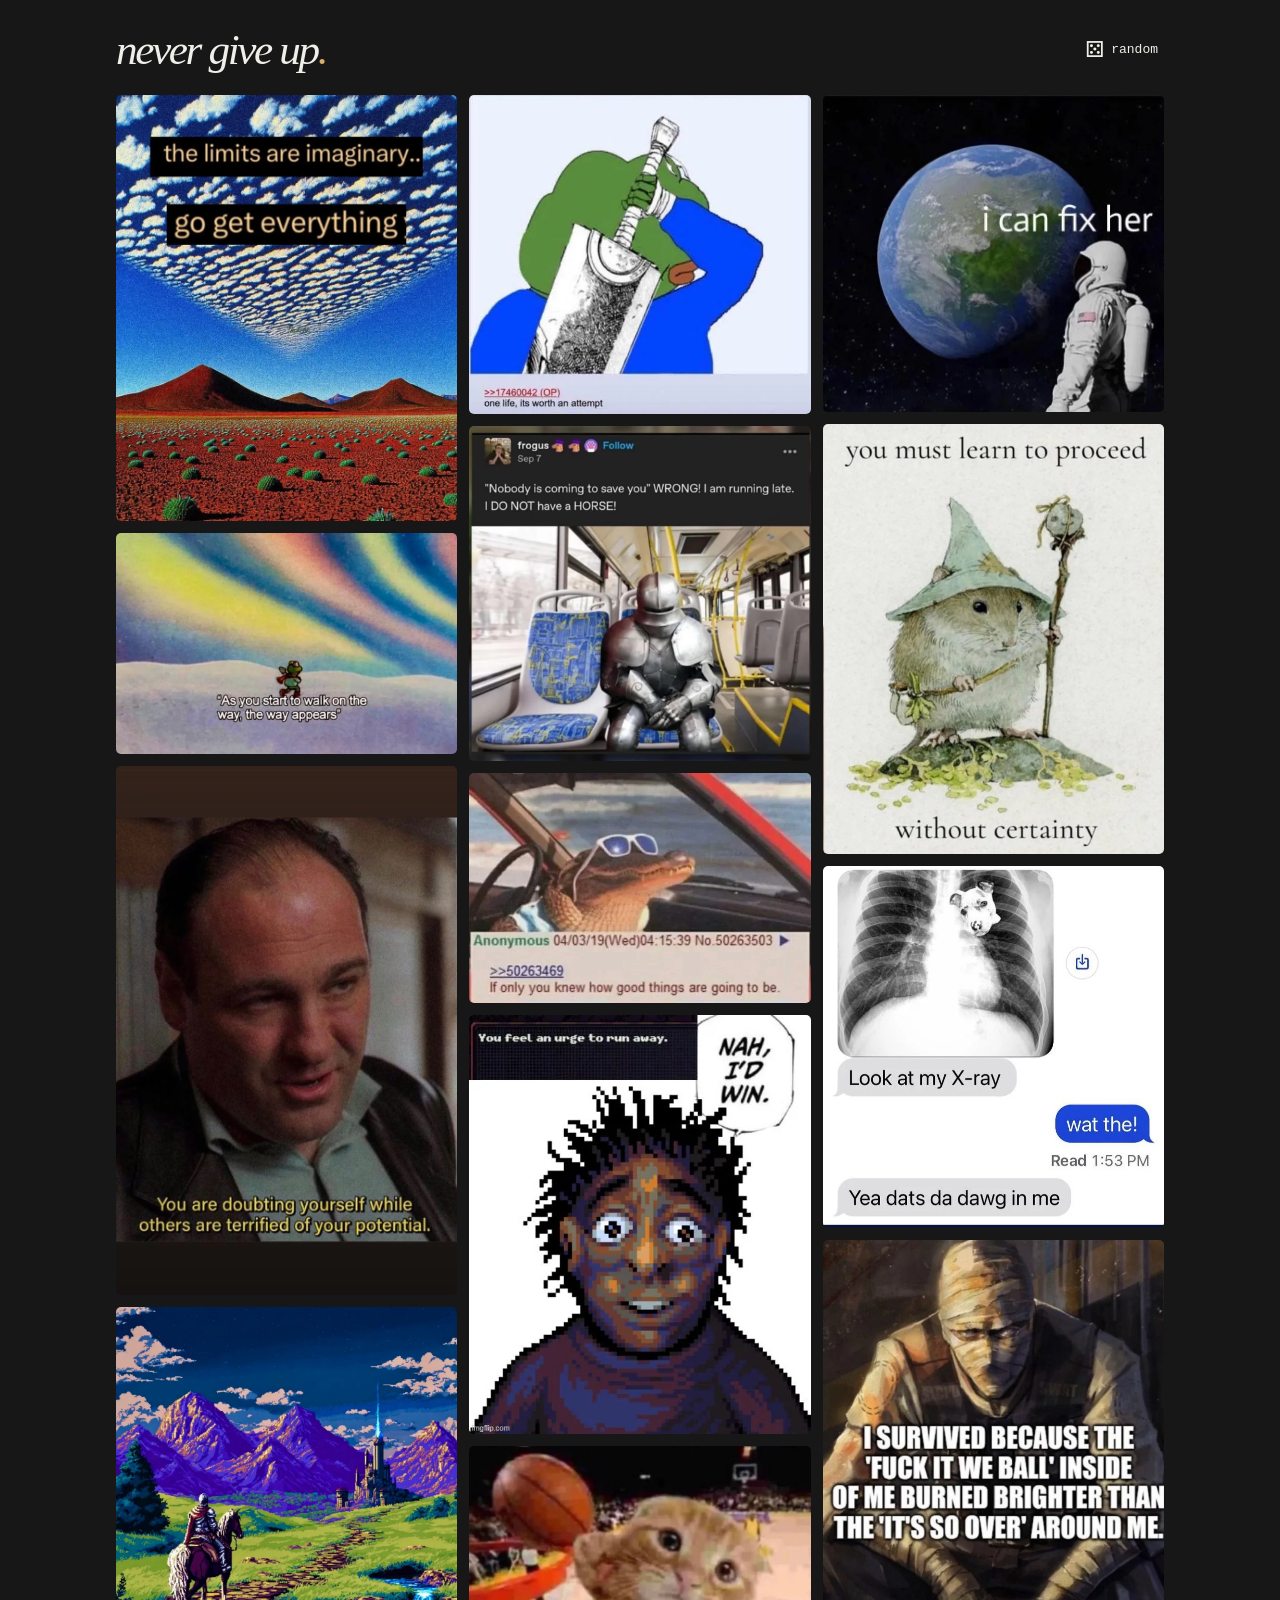
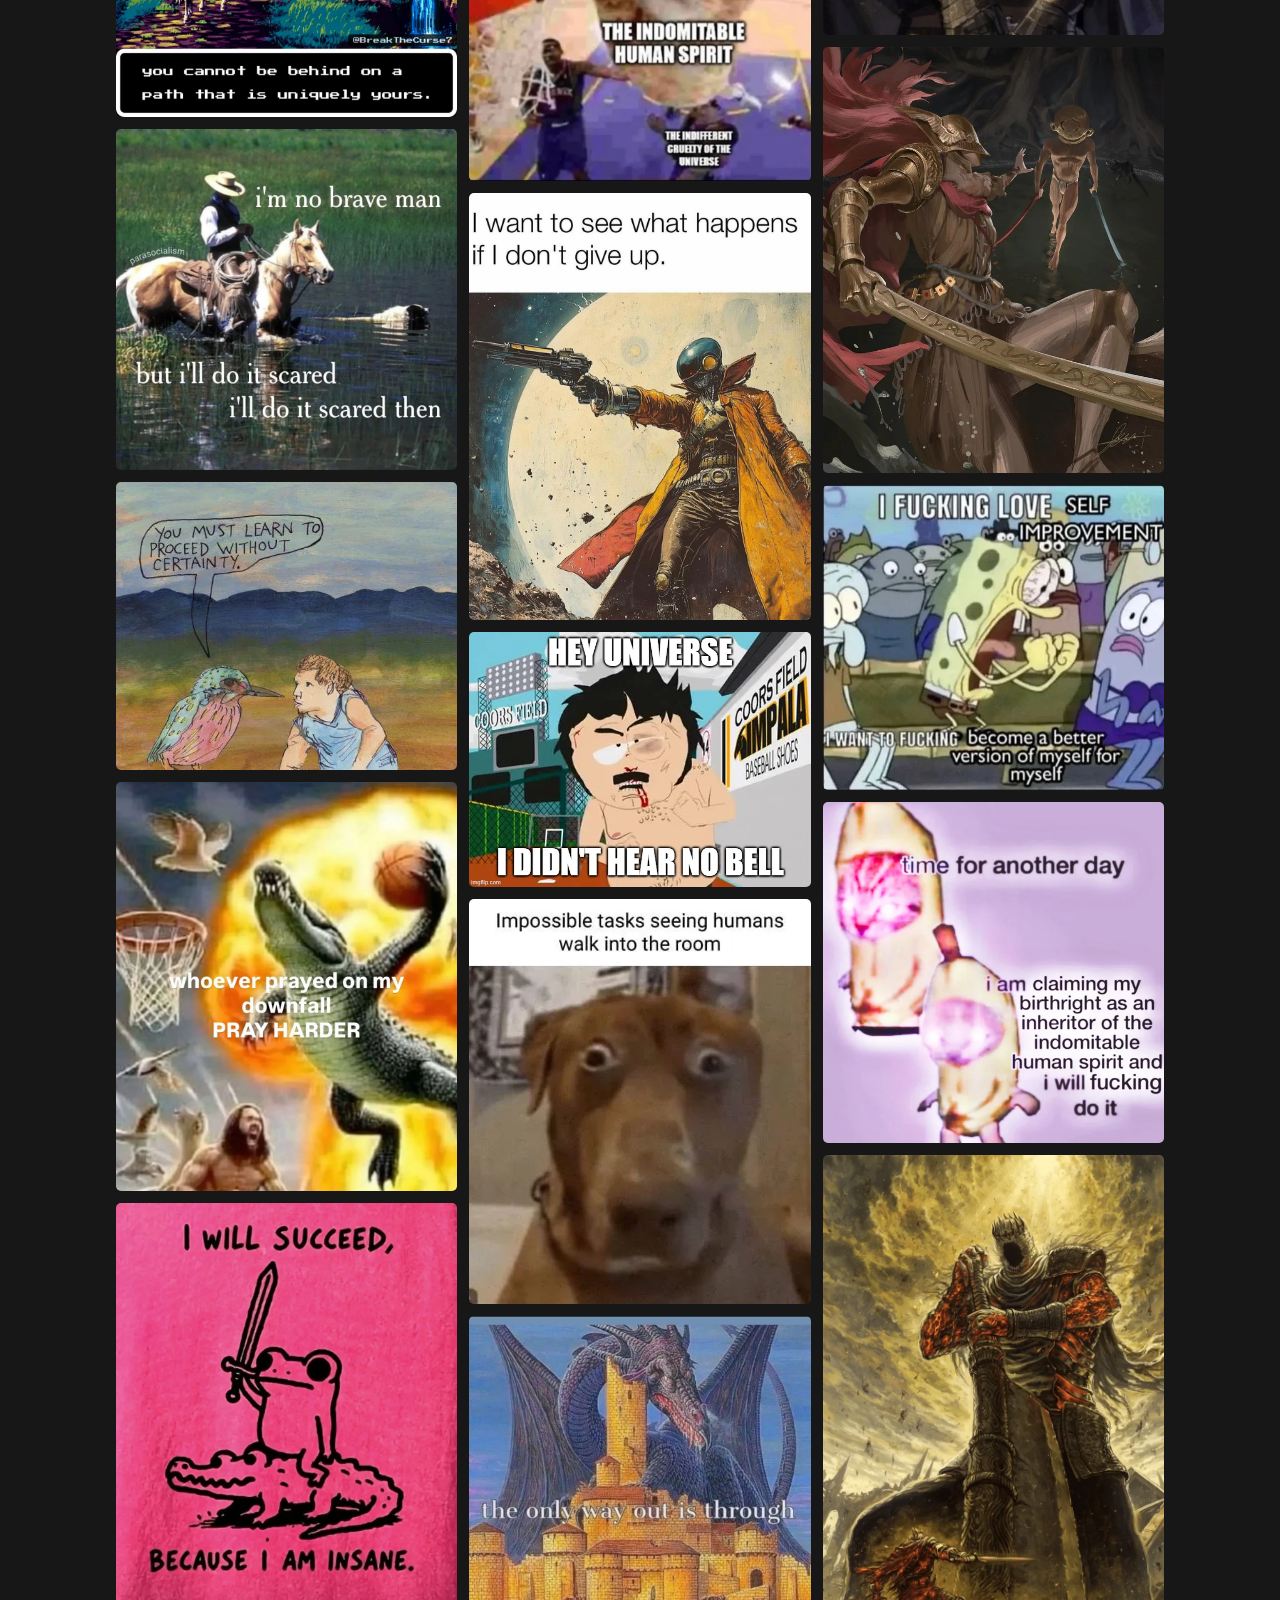
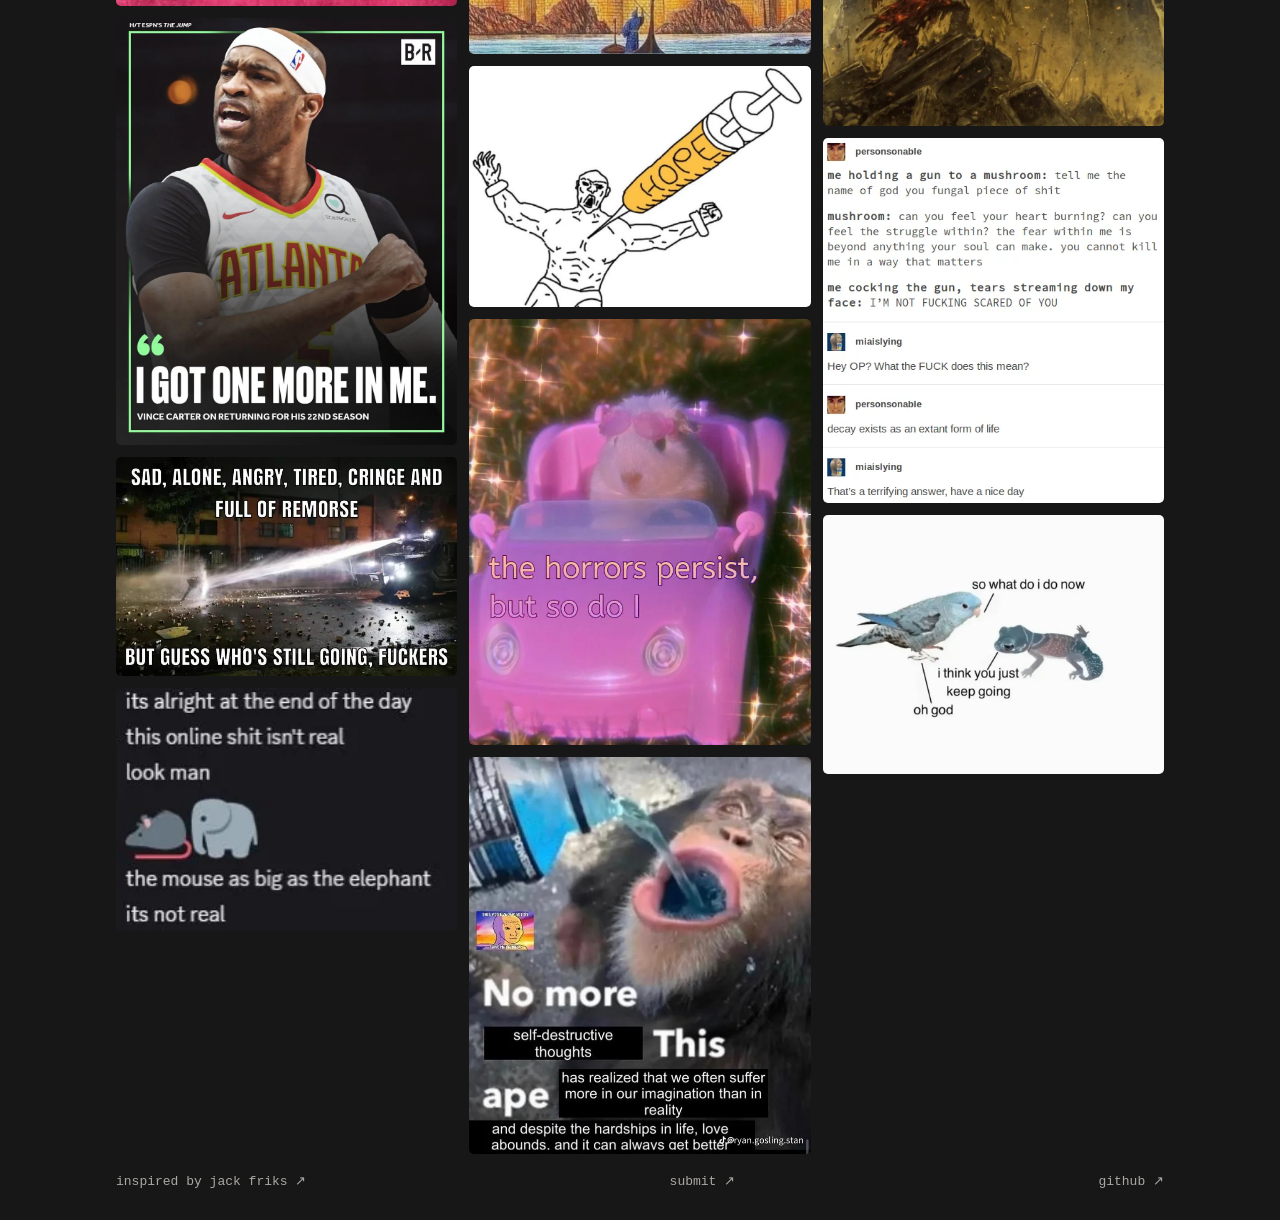
<file: index.html>
<!doctype html>
<html lang="en">
<head>
  <meta charset="utf-8">
  <meta name="viewport" content="width=device-width, initial-scale=1">
  <meta name="theme-color" content="#171717">
  <meta name="description" content="A collection of very determined little guys.">
  <title>never give up</title>
  <link rel="icon" href="data:,">
  <link rel="stylesheet" href="./style.css">
  <script src="./gallery.js" defer></script>
</head>
<body>
  <main>
    <header>
      <h1>never give up<span aria-hidden="true">.</span></h1>
      <button id="random" type="button" hidden><span aria-hidden="true">⚄</span> random</button>
    </header>
    <div class="wall">
      <!-- submissions -->
      <a href="https://x.com/MindsetCord/status/2123522803391488258/photo/1" data-credit="@MindsetCord">
        <img src="./images/x-2123522803391488258-1.webp" width="736" height="920" loading="lazy" alt="Photo 1 posted by @MindsetCord on X.">
      </a>
      <a href="https://x.com/iamgingertrash/status/2123527189836832821/photo/1" data-credit="@iamgingertrash">
        <img src="./images/x-2123527189836832821-1.webp" width="980" height="634" loading="lazy" alt="Photo 1 posted by @iamgingertrash on X.">
      </a>
      <a href="https://x.com/FEARGODMINDSET/status/2123400903835185168/photo/1" data-credit="@FEARGODMINDSET">
        <img src="./images/x-2123400903835185168-1.webp" width="735" height="1140" loading="lazy" alt="Photo 1 posted by @FEARGODMINDSET on X.">
      </a>
      <a href="https://x.com/BreakTheCurse7/status/2123464736314442061/photo/1" data-credit="@BreakTheCurse7">
        <img src="./images/x-2123464736314442061-1.webp" width="980" height="1176" loading="lazy" alt="Photo 1 posted by @BreakTheCurse7 on X.">
      </a>
      <a href="https://x.com/UNIV3RSECHILD/status/2124006521054847475/photo/1" data-credit="@UNIV3RSECHILD">
        <img src="./images/x-2124006521054847475-1.webp" width="980" height="980" loading="lazy" alt="Photo 1 posted by @UNIV3RSECHILD on X.">
      </a>
      <a href="https://x.com/WholesomeMeme/status/2123119943340130806/photo/1" data-credit="@WholesomeMeme">
        <img src="./images/x-2123119943340130806-1.webp" width="500" height="422" loading="lazy" alt="Photo 1 posted by @WholesomeMeme on X.">
      </a>
      <a href="https://www.jackfriks.com/keep-going/4.jpeg" data-credit="Jack Friks">
        <img src="./images/pray-harder.webp" width="980" height="1173"
             alt="An alligator goes up for a dunk in front of an explosion. “Whoever prayed on my downfall PRAY HARDER.”">
      </a>
      <a href="https://x.com/PermaDelusional/status/2120478122214617414" data-credit="@PermaDelusional">
        <img src="./images/sword-frog.webp" width="980" height="1157"
             alt="A frog rides an alligator with a sword raised. “I will succeed, because I am insane.”">
      </a>
      <a href="https://x.com/BleacherReport/status/1136370021188419584" data-credit="Bleacher Report">
        <img src="./images/one-more.webp" width="960" height="1200" loading="lazy"
             alt="Vince Carter tugs at his Hawks jersey. “I got one more in me.” He is talking about a 22nd NBA season.">
      </a>
      <a href="https://lemmy.blahaj.zone/post/48731867" data-credit="HopePosting">
        <img src="./images/still-going.webp" width="640" height="411" loading="lazy"
             alt="A person leans into a water cannon at night. The caption ends “but guess who’s still going, fuckers.”">
      </a>
      <a href="https://x.com/Anafinio/status/2120253152763257033" data-credit="@Anafinio">
        <img src="./images/mouse-elephant.webp" width="248" height="177"
             alt="A mouse emoji is as big as the elephant next to it. A chat message points to this as proof that the internet isn’t real.">
      </a>
      <a href="https://www.jackfriks.com/keep-going/1.jpeg" data-credit="Jack Friks">
        <img src="./images/one-life.webp" width="572" height="536" loading="lazy"
             alt="Pepe hoists a sword bigger than he is. The tiny caption reads “one life, its worth an attempt.”">
      </a>
      <a href="https://lemmy.blahaj.zone/post/48524702" data-credit="HopePosting">
        <img src="./images/no-horse.webp" width="980" height="960" loading="lazy"
             alt="A knight in full armor rides a bus. Someone says nobody is coming to save you. The knight is running late and has no horse.">
      </a>
      <a href="https://www.jackfriks.com/keep-going/15.jpeg" data-credit="Jack Friks">
        <img src="./images/gator.webp" width="640" height="432" loading="lazy"
             alt="An alligator in sunglasses drives into the sun. “If only you knew how good things are going to be.”">
      </a>
      <a href="https://knowyourmeme.com/photos/3169126-nah-id-win" data-credit="Know Your Meme">
        <img src="./images/id-win.webp" width="500" height="614"
             alt="The game says “You feel an urge to run away.” A wide-eyed pixelated character answers, “Nah, I’d win.”">
      </a>
      <a href="https://x.com/PunchingCat/status/2120642733367058934" data-credit="@PunchingCat">
        <img src="./images/dunk.webp" width="980" height="962"
             alt="A kitten representing the indomitable human spirit dunks on the indifferent cruelty of the universe.">
      </a>
      <a href="https://www.jackfriks.com/keep-going/5.jpeg" data-credit="Jack Friks">
        <img src="./images/what-happens.webp" width="960" height="1200"
             alt="A space cowboy draws a pistol in front of a huge moon. “I want to see what happens if I don’t give up.”">
      </a>
      <a href="https://imgflip.com/i/9ol8pu" data-credit="mm55_55 · Imgflip">
        <img src="./images/no-bell.webp" width="642" height="480" loading="lazy"
             alt="Randy Marsh, battered in the Coors Field parking lot, tells the universe he didn’t hear a bell.">
      </a>
      <a href="https://lemmy.blahaj.zone/post/48625889" data-credit="HopePosting">
        <img src="./images/impossible-tasks.webp" width="414" height="491" loading="lazy"
             alt="A startled, wide-eyed dog illustrates “Impossible tasks seeing humans walk into the room.”">
      </a>
      <a href="https://www.jackfriks.com/keep-going/25.webp" data-credit="Jack Friks">
        <img src="./images/row-through.webp" width="980" height="972" loading="lazy"
             alt="A lone figure takes a small boat toward a castle wrapped in a dragon. “the only way out is through”">
      </a>
      <a href="https://www.jackfriks.com/keep-going/6.jpeg" data-credit="Jack Friks">
        <img src="./images/hope-injection.webp" width="959" height="675" loading="lazy"
             alt="A syringe labeled HOPE goes into the arm of a suddenly jacked stick figure.">
      </a>
      <a href="https://knowyourmeme.com/photos/2701139-the-horrors-persist-but-so-do-i" data-credit="Know Your Meme">
        <img src="./images/horrors.webp" width="564" height="705" loading="lazy"
             alt="A tiny rodent drives a sparkly pink convertible. “the horrors persist, but so do I”">
      </a>
      <a href="https://knowyourmeme.com/photos/2428231-the-indomitable-human-spirit" data-credit="Know Your Meme">
        <img src="./images/no-more.webp" width="680" height="791"
             alt="An ape getting water poured into its mouth has decided it’s done with self-destructive thoughts.">
      </a>
      <a href="https://lemmy.blahaj.zone/post/48667059" data-credit="HopePosting">
        <img src="./images/fix-her.webp" width="694" height="646"
             alt="An astronaut stares at the whole Earth from the Moon and announces, “i can fix her.”">
      </a>
      <a href="https://x.com/cyanopsis/status/2121844889277411535" data-credit="@cyanopsis">
        <img src="./images/mouse-wizard.webp" width="954" height="1200"
             alt="A mouse in a pointed hat carries a staff. “you must learn to proceed without certainty”">
      </a>
      <a href="https://knowyourmeme.com/photos/2394167-got-that-dog-in-him" data-credit="@Ic3yHurts · Know Your Meme">
        <img src="./images/dawg-xray.webp" width="680" height="722"
             alt="A text conversation shows a chest X-ray with a dog inside the ribs. “Yea dats da dawg in me.”">
      </a>
      <a href="https://www.jackfriks.com/keep-going/35.webp" data-credit="Jack Friks">
        <img src="./images/burned-brighter.webp" width="968" height="1119" loading="lazy"
             alt="A bandaged Joshua Graham says the “fuck it we ball” inside him burned brighter than the “it’s so over” around him.">
      </a>
      <a href="https://knowyourmeme.com/photos/2353268-let-me-solo-her" data-credit="Al Jerek · Know Your Meme">
        <img src="./images/solo-her.webp" width="680" height="850" loading="lazy"
             alt="Malenia holds her blade across the foreground. Behind it stands a lone challenger wearing a jar on his head.">
      </a>
      <a href="https://lemmy.blahaj.zone/post/48971840" data-credit="HopePosting">
        <img src="./images/self-improvement.webp" width="474" height="423" loading="lazy"
             alt="SpongeBob clenches both fists in a crowd and yells about how much he loves self-improvement.">
      </a>
      <a href="https://knowyourmeme.com/photos/2428218-the-indomitable-human-spirit" data-credit="Know Your Meme">
        <img src="./images/another-day.webp" width="597" height="597" loading="lazy"
             alt="Two cats in banana suits with glowing faces greet another day by claiming their birthright as inheritors of the indomitable human spirit.">
      </a>
      <a href="https://www.jackfriks.com/keep-going/58.webp" data-credit="Jack Friks">
        <img src="./images/giant.webp" width="718" height="1200" loading="lazy"
             alt="A tiny fighter with a sword squares up to an armored giant beneath a gold sky.">
      </a>
      <a href="https://knowyourmeme.com/photos/2144669-you-cannot-kill-me-in-a-way-that-matters" data-credit="personsonable · Know Your Meme">
        <img src="./images/mushroom.webp" width="474" height="507"
             alt="In a Tumblr exchange, a mushroom held at gunpoint calmly explains that decay is a form of life.">
      </a>
      <a href="https://www.jackfriks.com/keep-going/62.webp" data-credit="Jack Friks">
        <img src="./images/keep-going.webp" width="980" height="745" loading="lazy"
             alt="A bird asks a lizard what to do now. “i think you just keep going” — “oh god”">
      </a>
    </div>
    <footer>
      <a href="https://www.jackfriks.com/keep-going">inspired by jack friks ↗</a>
      <a href="./submit/">submit ↗</a>
      <a href="https://github.com/MadBonzz/never-give-up">github ↗</a>
    </footer>
  </main>
  <dialog aria-label="Image viewer">
    <div class="viewer">
      <form method="dialog"><button aria-label="Close image" autofocus>close ×</button></form>
      <img id="full" alt="">
      <a id="source" href="#">source ↗</a>
    </div>
  </dialog>
</body>
</html>
</file>
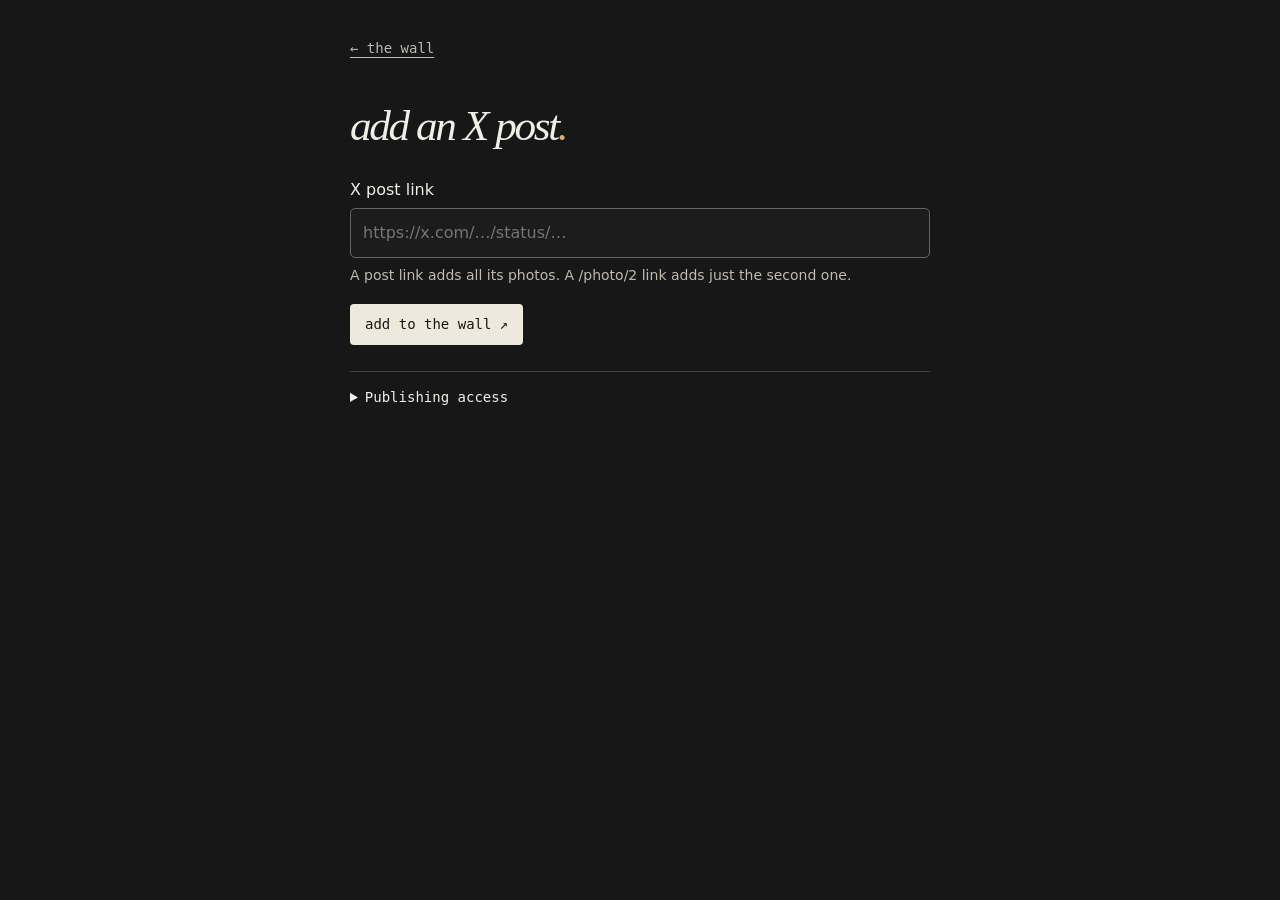
<file: submit/index.html>
<!doctype html>
<html lang="en">
<head>
  <meta charset="utf-8">
  <meta name="viewport" content="width=device-width, initial-scale=1">
  <meta name="theme-color" content="#171717">
  <meta name="referrer" content="no-referrer">
  <meta http-equiv="Content-Security-Policy" content="default-src 'none'; script-src 'self'; style-src 'self'; img-src 'self' blob: data: https://never-give-up-red.vercel.app; connect-src 'self' https://api.github.com https://never-give-up-red.vercel.app; base-uri 'none'; form-action 'none'">
  <title>Add an X post · never give up</title>
  <link rel="icon" href="data:,">
  <link rel="stylesheet" href="../style.css">
  <link rel="stylesheet" href="../submit/submit.css">
  <script type="module" src="../submit/submit.js"></script>
</head>
<body>
  <main class="submission">
    <a class="back" href="../">← the wall</a>
    <h1>add an X post<span aria-hidden="true">.</span></h1>
    <form id="submission">
      <label for="post">X post link</label>
      <input id="post" name="post" type="text" inputmode="url" autocomplete="off" autocapitalize="none" spellcheck="false"
             placeholder="https://x.com/…/status/…" required>
      <p class="hint">A post link adds all its photos. A /photo/2 link adds just the second one.</p>
      <button type="submit" class="publish">add to the wall ↗</button>
    </form>
    <p id="status" role="status" aria-live="polite"></p>
    <div id="result"></div>
    <details id="access">
      <summary>Publishing access</summary>
      <p>Use a fine-grained GitHub token for <strong>MadBonzz/never-give-up</strong> with <strong>Contents → Read and write</strong>. Select only this repository when creating it.</p>
      <p><a href="https://github.com/settings/personal-access-tokens/new?name=Never+give+up+gallery&amp;target_name=MadBonzz&amp;contents=write" target="_blank" rel="noopener noreferrer">Create token on GitHub ↗</a></p>
      <label for="token">GitHub token</label>
      <input id="token" type="password" autocomplete="off" autocapitalize="none" spellcheck="false" placeholder="github_pat_…">
      <label class="remember"><input id="remember" type="checkbox"> Remember on this device</label>
      <button id="forget" type="button" hidden>Forget saved access</button>
    </details>
    <noscript><p>Enable JavaScript to extract and submit photos.</p></noscript>
  </main>
</body>
</html>
</file>
<file: style.css>
:root {
  color-scheme: dark;
  font: 16px/1.5 system-ui, sans-serif;
  background: #171717;
  color: #efeee9;
}

* { box-sizing: border-box; }
body { margin: 0; }
main { max-width: 1096px; margin: auto; padding: 0 24px; }

header, footer {
  display: flex;
  align-items: center;
  justify-content: space-between;
  gap: 1rem;
}

header { padding: 26px 0 21px; }
h1 {
  margin: 0;
  font: italic 500 clamp(2rem, 5vw, 2.7rem)/1.1 Georgia, serif;
  letter-spacing: -.055em;
}
h1 span { color: #d9ad6c; }
button, footer a, #source { font: 13px/1.5 ui-monospace, monospace; }
button {
  color: inherit;
  background: transparent;
  border: 0;
  cursor: pointer;
  padding: 6px;
}
#random { display: inline-flex; align-items: center; gap: 7px; }
#random span { font: 22px/1 system-ui, sans-serif; }
[hidden] { display: none !important; }
a { color: inherit; text-underline-offset: 4px; }
button:hover, footer a:hover, #source:hover { color: white; text-decoration: underline; }
:focus-visible { outline: 2px solid #ffd492; outline-offset: 3px; }

.wall { columns: 3; column-gap: 12px; }
.wall a {
  display: block;
  margin-bottom: 12px;
  break-inside: avoid;
  border-radius: 5px;
  cursor: zoom-in;
}
.wall img { display: block; width: 100%; height: auto; border-radius: inherit; }
footer { color: #aaa8a3; padding: 18px 0 28px; }
footer a { text-decoration: none; }

dialog {
  border: 0;
  background: transparent;
  color: #efeee9;
  padding: 0;
  width: min(1000px, calc(100vw - 24px));
  max-width: calc(100vw - 24px);
  max-height: calc(100dvh - 16px);
}
dialog::backdrop { background: rgb(9 9 9 / 96%); }
body:has(dialog[open]) { overflow: hidden; }
.viewer { display: grid; justify-items: center; }
.viewer form { justify-self: end; margin: 0; }
.viewer button { margin-bottom: 3px; }
#full {
  display: block;
  width: 100%;
  height: calc(100dvh - 112px);
  object-fit: contain;
}
#source { margin-top: 12px; color: #c8c7c1; text-align: center; }

@media (max-width: 760px) {
  main { padding: 0 14px; }
  .wall { columns: 2; }
}
@media (max-width: 540px) {
  header { padding: 18px 0 16px; }
  .wall { columns: 1; }
  footer a { font-size: 11px; }
}
</file>
<file: submit/submit.css>
.submission { max-width: 620px; padding: 36px 20px; }
.back, summary, .publish, #forget { font: 14px/1.5 ui-monospace, monospace; }
.back { color: #bbb9b3; }
.submission h1 { margin: 42px 0 28px; }
.submission label { display: block; margin-bottom: 6px; }
.submission input:not([type="checkbox"]) {
  width: 100%; border-radius: 5px; border: 1px solid #67645f;
  padding: 12px; color: inherit; background: #1c1c1c; font: inherit;
}
.hint, details p, .remember { font-size: 14px; color: #bfbbb4; }
.hint { margin: 7px 0 18px; }
.publish { border-radius: 4px; background: #efe9dd; color: #171717; padding: 10px 15px; }
.publish:hover { color: #171717; background: white; }
.publish:disabled { opacity: .65; cursor: wait; }
#status { margin: 15px 0; }
#status[data-error] { color: #ffb4a8; }
#result img { max-width: 118px; max-height: 118px; margin: 0 7px 7px 0; vertical-align: top; border-radius: 3px; }
#result a { display: block; width: fit-content; margin-top: 6px; }
details { border-top: 1px solid #41403e; margin-top: 26px; padding-top: 15px; }
summary { cursor: pointer; }
.submission .remember { margin: 12px 0; }
#forget { padding: 4px 0; text-decoration: underline; }
</file>
